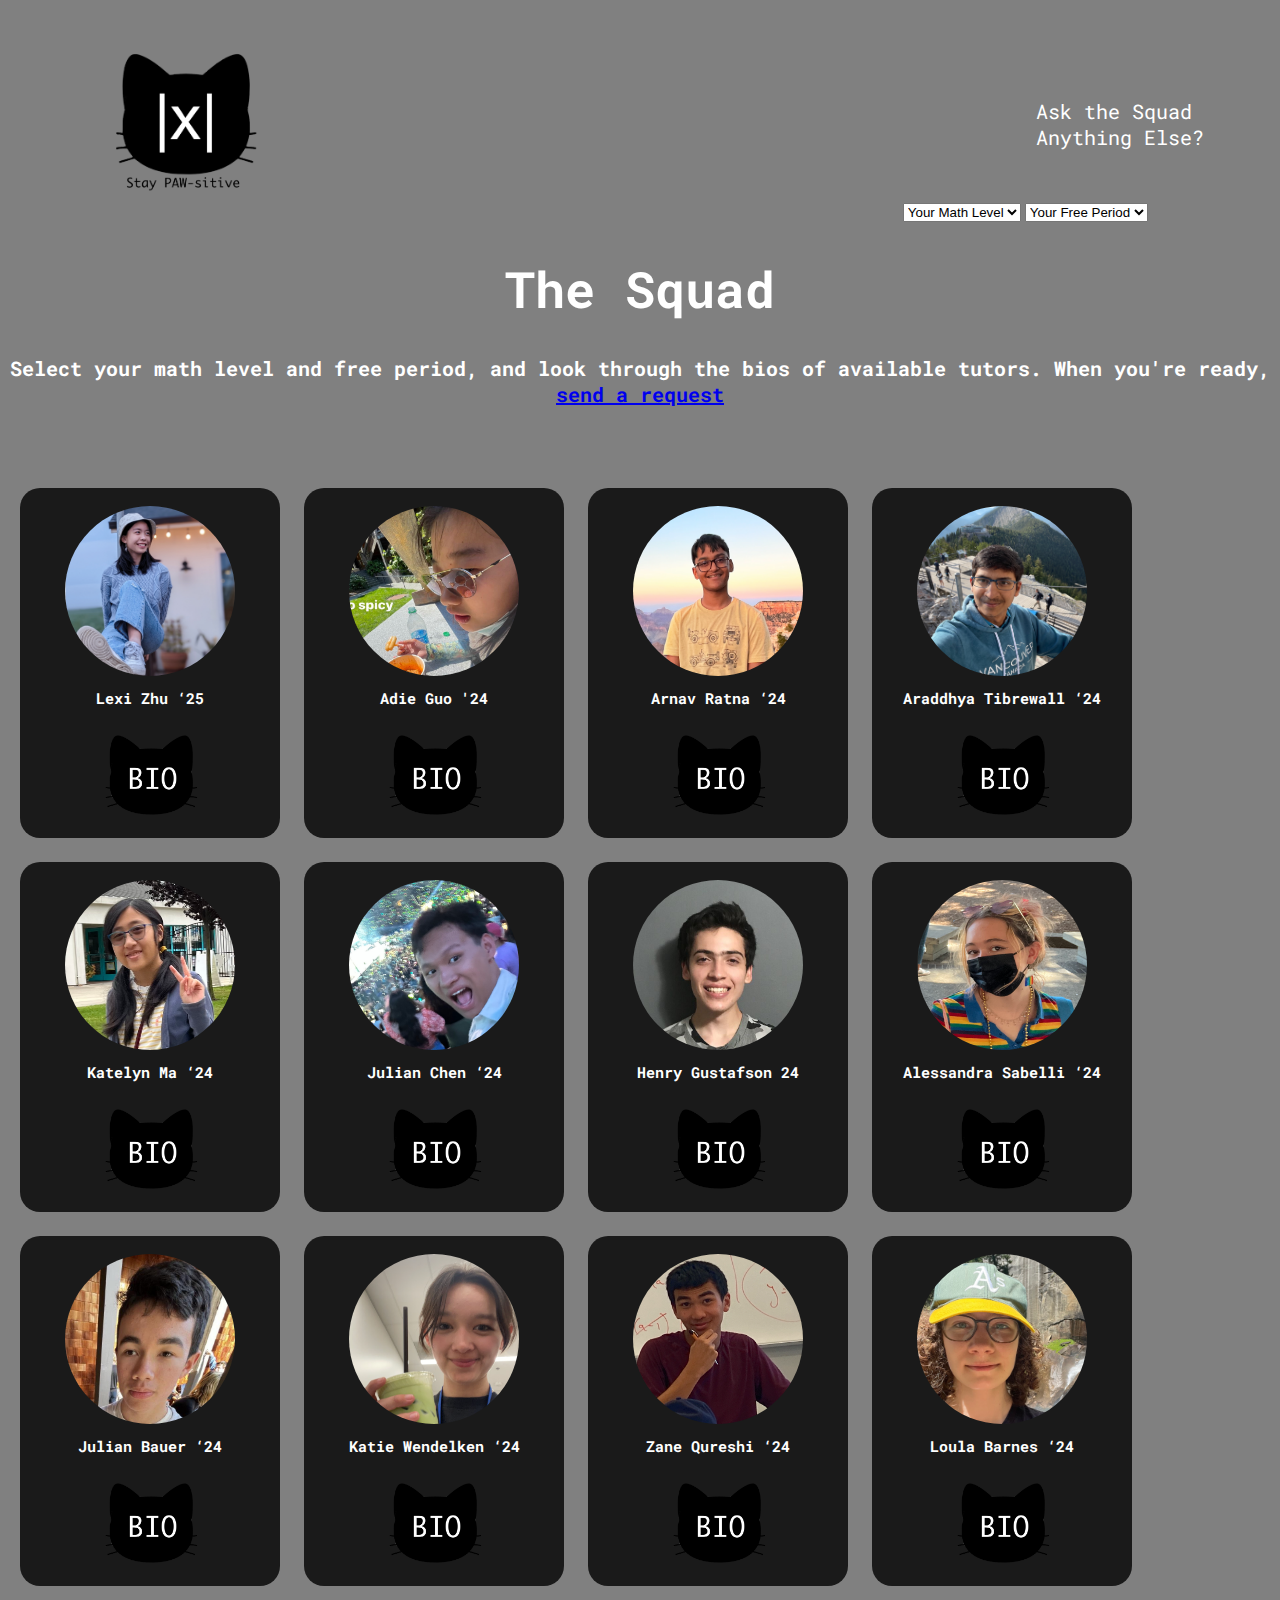
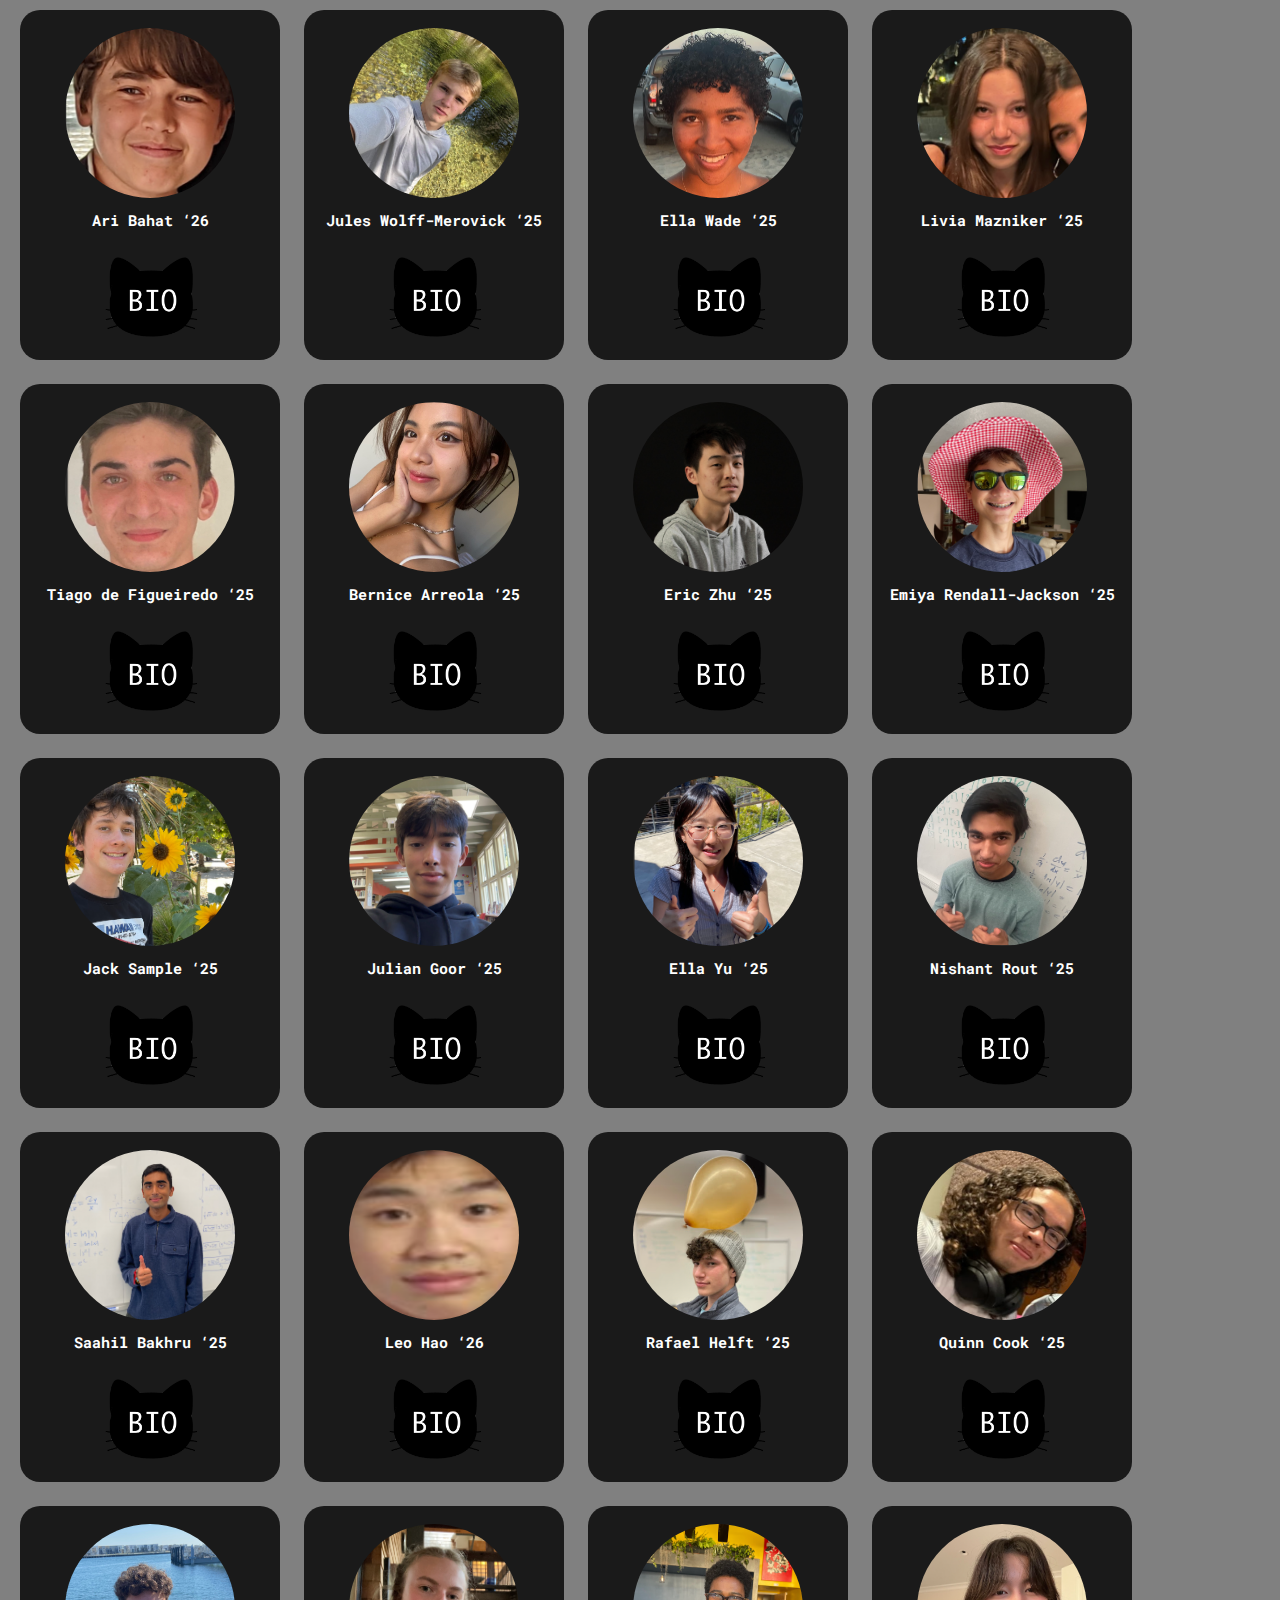
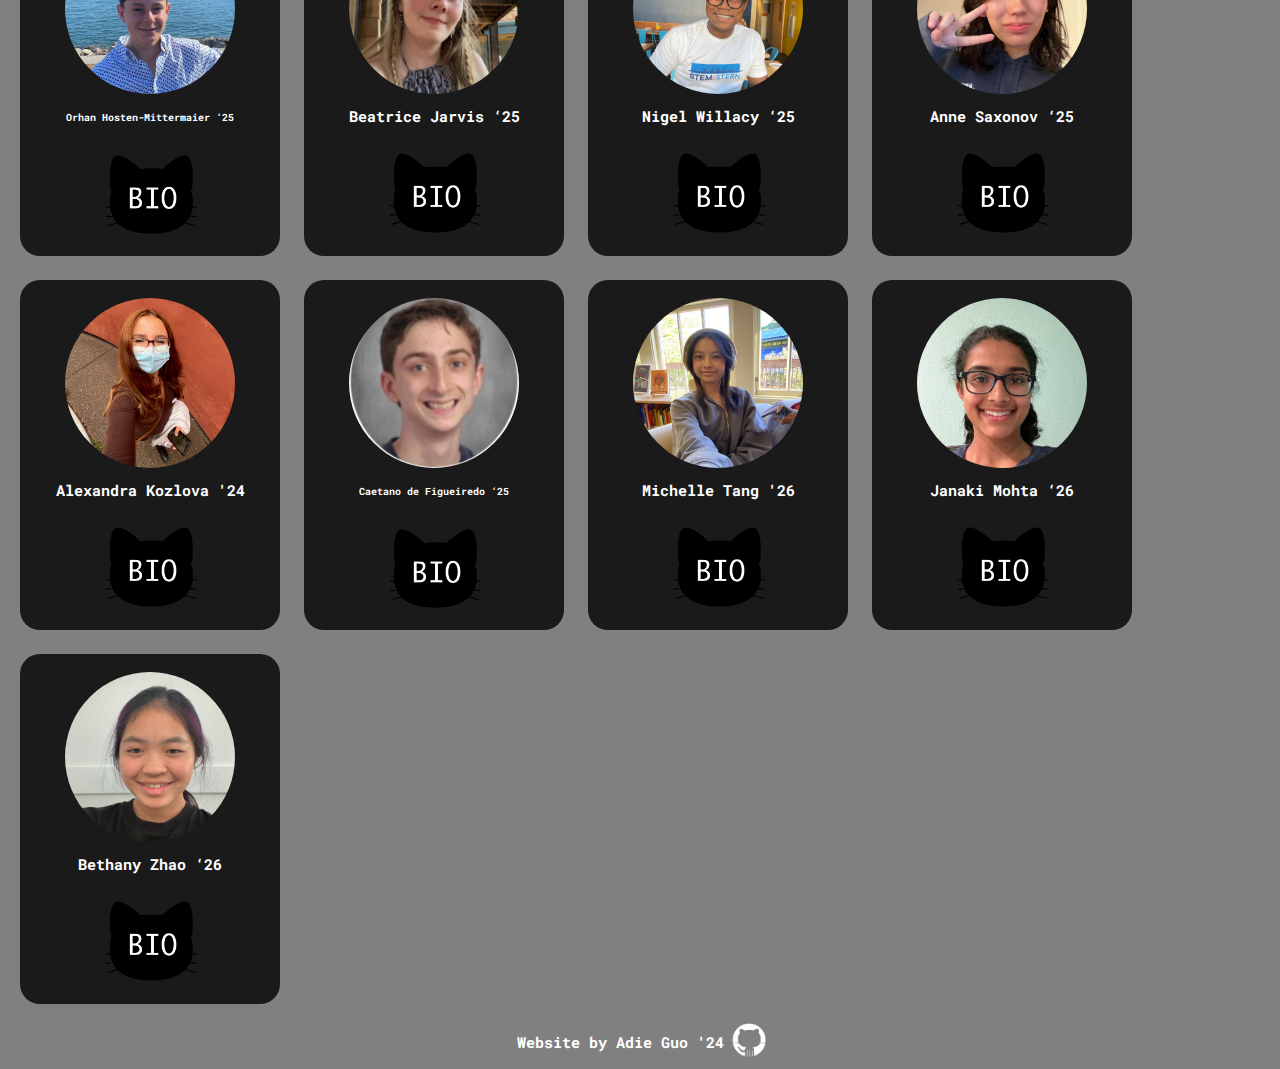
<file: matches.html>
<!DOCTYPE html>
<html style="background-image: none; background-color: gray; overflow-y: visible;">

<head>
  <meta charset="utf-8">
  <meta name="viewport" content="width=device-width">
  <link href="style.css" rel="stylesheet" type="text/css">
  <link href="navbar.css" rel="stylesheet" type="text/css">
  <link rel="preconnect" href="https://fonts.googleapis.com">
  <link rel="preconnect" href="https://fonts.gstatic.com" crossorigin>
  <link href="https://fonts.googleapis.com/css2?family=Questrial&family=Roboto+Mono&display=swap" rel="stylesheet">
</head>

<body style="overflow-y: visible; overflow-x: visible; background-image: none; background-color: gray;">
<script src="matches.js"></script>
  <title>Math Squad</title>
  <br><br>
  <!-- Navbar -->
  <ul>
    <li>
      <div class="column" style="width:8%;"><br></div>
      <a href="index.html"><img src="logo.png" width="20%"></a>
    </li><br>
    <br><br>
    <div class="column" style="width:14%;"><br></div>
    <li><a href="matches.html">Ask the Squad</a></li>
    <li><a href="contacts.html">Anything Else?</a></li>
  </ul>
  <div class="column" style="width:70%;"></div>

  <div>
    <select id="mathlevel" onchange="mathlevel();">
      <option value="">Your Math Level</option>
      <option value="1">1</option>
      <option value="2">2</option>
      <option value="3">3</option>
      <option value="4">3i</option>
      <option value="5">4</option>
      <option value="6">4i</option>
      <option value="7">5</option>
      <option value="8">5i</option>
      <option value="9">6</option>
      <option value="10">Abstract Alg</option>
      <option value="11">Stats</option>
    </select>

    <select id="frees" onchange="frees();">
      <option value="">Your Free Period</option>
      <option value="A">A</option>
      <option value="B">B</option>
      <option value="C">C</option>
      <option value="D">D</option>
      <option value="E">E</option>
      <option value="F">F</option>
      <option value="G">G</option>
      <option value="H">H</option>
    </select>
  </div>

  <center>
    <h1 style="color: white;">The Squad</h1>
  </center>
  <h5 style="font-size: 20px;">Select your math level and free period, and look through the bios of available tutors.
    When you're ready, <a href="https://mail.google.com/mail/u/0/?fs=1&to=aguo@college-prep.org&cc=aratna2@college-prep.org&bcc=rzhu@college-prep.org&su=%5BMATH-SQUAD-REQUEST%5D%20Who%20Ya%20Gonna%20Call?%20Math%20Busters&body=My%20math%20level%20is%20...%20My%20free%20block%20is%20...%20If%20I%20have%20any,%20my%20tutor%20preference(s)%20are%20...&tf=cm">send a request</a></h5>
  <br><br>
  <div class="container">

    <div class="filterDiv 1 2 3 4 5 6 G">
      <br> <img src="lexi.png" alt="Avatar" style="width:170px; height:170px;" class="center"> <h4>Lexi Zhu ‘25</h4> <div class="myDIV"><img src="bio.png" style="width:45%;"></div> <div class="popup hide"> <h2>Lexi Zhu</h2>
      <h3>Hey everyone!! I’m Lexi, and I’m currently a junior in 5i. I know that math is challenging, especially the Exeter method we use here at CPS, but I’m here to guide you and answer any questions you may have :) feel free to contact me anytime by email (rzhu@college-prep.org), or text me at (415) 688-9565 for a faster response. I’m so excited to work with you!</h3> </div> </div>
    
    <div class="filterDiv 1 2 4 6 7 8 10 C E"> <br> <img src="adie.png" alt="Avatar" style="width:170px; height:170px;" class="center"> <h4>Adie Guo '24</h4> <div class="myDIV"><img src="bio.png" style="width:45%;"></div> <div class="popup hide"> <h2>Adie Guo</h2> <h3>Heya, I'm Adie. I'm a senior in Math 6 and Abstract Algebra! I’ve grown up with math and I do indeed love math not only for the satisfaction it brings, but the discussion too. Having a conversation is my kind of teaching. I’m extremely open to help with any questions to do with math: how to approach a problem, what grading is like, any tips to study, etc. Don't leave a problem blank, please reach out! I strongly suggest meeting up with someone if you ever need any help in general!<br>My phone: 510-298-9105 <br> Email: aguo@college-prep.org</h3> </div> </div>
    
    <div class="filterDiv 1 2 3 4 5 6 7 8 10 11 G">
      <br> <img src="arnav.png" alt="Avatar" style="width:170px; height:170px;" class="center"> <h4>Arnav Ratna ‘24</h4> <div class="myDIV"><img src="bio.png" style="width:45%;"></div> <div class="popup hide"> <h2>Arnav Ratna</h2>
      <h3>Hey y’all! I’m Arnav, a senior, and I really love math! I know the math curriculum at CPS can be challenging, so I’m totally open to answering any questions, whether they’re about a specific problem, a general concept, or even some cool property of math! In case you need quick contact, my number is 510-358-0035.</h3> </div> </div>
      <div class="filterDiv 1 2 3 4 5 6 7 8 9 10 11 C">
        <br> <img src="araddhya.png" alt="Avatar" style="width:170px; height:170px;" class="center"> <h4>Araddhya Tibrewall ‘24</h4> <div class="myDIV"><img src="bio.png" style="width:45%;"></div> <div class="popup hide"> <h2>Araddhya Tibrewall</h2>
        <h3>I'm Araddhya, and I'm a senior in Math 6 and Abstract Algebra! When I help you think through problems, I don't give answers, but ask questions to your questions until you've reached the solution by yourself, so you feel pride and accomplishment and all those warm fuzzy feelings. As any of my friends will tell you, I'd rather be helping you than doing my own homework, so reach out through email or text me at 415-996-7236!</h3> </div> </div>
        
      <div class="filterDiv 1 2 3 4 5 6 7 8 11 B">
        <br> <img src="katelyn.png" alt="Avatar" style="width:170px; height:170px;" class="center"> <h4>Katelyn Ma ‘24</h4> <div class="myDIV"><img src="bio.png" style="width:45%;"></div> <div class="popup hide"> <h2>Katelyn Ma</h2>
        <h3>Hi! I'm Katelyn and I'm currently a senior taking Abstract Algebra with Minh. I've always enjoyed math, and it's been one of my favorite classes since elementary school. When understanding concepts in math, I like to break them down into smaller pieces so that the whole pictures make more sense. I also believe that talking things through is one of the best ways to understand something! I love helping people, so if you ever need help with anything math-related, please feel free to contact me at kma@thecollegepreparatoryschool.org or 415-370-1815. I'm always happy to help!</h3> </div> </div>
          
    <div class="filterDiv 1 2 3 4 5 6 7 8 9 A">
      <br> <img src="julianchen.png" alt="Avatar" style="width:170px; height:170px;" class="center"> <h4>Julian Chen ‘24</h4> <div class="myDIV"><img src="bio.png" style="width:45%;"></div> <div class="popup hide"> <h2>Julian Chen</h2>
      <h3>Hey lovelies! My name is Julian, and I am a senior in Math 6. This is my third year on Math Squad, and I'm so excited help you through all of your math struggles, big or small. Starting high school online, plunging head-first into CPS Exeter-style math was a doozy, so I hope I can help you navigate the transition from what I can imagine was a more tame middle school math into CPS math. If you work with me, I won't be giving you the answers just like that ;), instead, I'll ask you so many guiding questions that you'll start to feel like the tutor yourself. I've found that this way of figuring out the concepts yourself learns to deeper learning and longer term memory.
      <br>
      Most importantly, I want remind you that you ARE a "math person". I believe everyone can become a "math person." So please reach out to me anytime at (510)-230-3937, or email me at jchen@college-prep.org. My free block is A block, as well as any community open blocks.</h3> </div> </div>
      
      <div class="filterDiv 1 2 3 4 5 6 7 8 9 10 E F">
      <br> <img src="henry.png" alt="Avatar" style="width:170px; height:170px;" class="center"> <h4>Henry Gustafson 24</h4> <div class="myDIV"><img src="bio.png" style="width:45%;"></div> <div class="popup hide"> <h2>Henry Gustafson</h2>
      <h3>Hi! I'm Henry and I'm a senior in Math 6 and Abstract Algebra. I have always loved math, but I know it can be a very challenging subject. Math at College Prep can be especially difficult if you are stuck on a problem, but I think it is important to be patient because when you can find the solution to a problem yourself, you can get a really deep understanding of the concept. I'd love to help you work through any problems you are stuck on! I'm free E and F blocks and most open periods/lunches. Feel free to email me at hgustafson@college-prep.org (or text: 415-730-8494).</h3> </div> </div>
      
      <div class="filterDiv 1 2 3 4 5 6 7 8 11 C G">
        <br> <img src="alessandra.png" alt="Avatar" style="width:170px; height:170px;" class="center"> <h4>Alessandra Sabelli ‘24</h4> <div class="myDIV"><img src="bio.png" style="width:45%;"></div> <div class="popup hide"> <h2>Alessandra Sabelli</h2>
        <h3>Hey y’all! I’m Ally and I’m a senior in Math 6 and Stats. While I’ve always loved learning math, CPS's Exeter method was a big adjustment for me. I owe so much to my amazing peers for their help and patience. I'd love to pass that patience and compassion along to anyone who needs help with anything math-y!</h3> </div> </div>
        
      <div class="filterDiv 1 2 3 4 5 6 E">
      <br> <img src="julianbauer.jpg" alt="Avatar" style="width:170px; height:170px;" class="center"> <h4>Julian Bauer ‘24</h4> <div class="myDIV"><img src="bio.png" style="width:45%;"></div> <div class="popup hide"> <h2>Julian Bauer</h2>
      <h3>Hello, I call myself Julian Bauer. I have always enjoyed doing math, learning about concepts that bend my brain like a pretzel and expand my mind like rising bread. Although it took me a while to get used to, I have learned to love College Prep's Exeter method, which allows me to achieve a deep understanding of problems I struggle with when finding the solution, similar to how bread baked in the deep warmth of an oven will taste better than dough heated in a microwave. Much like a patient baker kneading dough, I will try to guide you to the solutions by asking as many questions as I can, each query a gentle fold in the bread-making process, making clearer what concepts specific math problems hint at until we reach a well-baked understanding. I can usually meet E block and open blocks, please email me at jbauer@thecollegepreparatoryschool.org!</h3> </div> </div>
     
      <div class="filterDiv 1 2 3 4 5 6 7 8 9 10 B G">
        <br> <img src="katie.png" alt="Avatar" style="width:170px; height:170px;" class="center"> <h4>Katie Wendelken ‘24</h4> <div class="myDIV"><img src="bio.png" style="width:45%;"></div> <div class="popup hide"> <h2>Katie Wendelken</h2>
        <h3>Hey! I'm Katie and I am a senior in math 6 and abstract algebra. I'm a patient teacher, and I can alter my teaching method if needed. I like to listen first to your thoughts on the problem and respond to those before giving my suggestions. My free blocks are B and G. Feel free to reach out! (kwendelken@college-prep.org)</h3> </div> </div>
        <div class="filterDiv 1 2 3 4 5 6 7 8 9 10 C H">
          <br> <img src="zane.png" alt="Avatar" style="width:170px; height:170px;" class="center"> <h4>Zane Qureshi ‘24</h4> <div class="myDIV"><img src="bio.png" style="width:45%;"></div> <div class="popup hide"> <h2>Zane Qureshi</h2>
          <h3>Hi, I'm Zane, I'm a senior and I'm currently taking Math 6 and Stats, and debatably Abstract Algebra (that's a story that I'd love to chat about!) I am very well-versed in CPS math, having taken classes from i classes to non-i classes and Math 2 to Math 6. Math is one of my passions and nothing beats chatting with someone about a good problem. My biggest teaching philosophy is working up to an idea. If there's a concept that you do not understand, I like to work from what concepts you know and build up to what you know. I'm a friendly guy who loves math and if you want to  contact, either contacting me by email at zqureshi@thecollegepreparatoryschool.org or text me at (408) 706-0954</h3> </div> </div>
        
        <div class="filterDiv 1 2 3 4 5 6 8 G H">
          <br> <img src="loula.jpg" alt="Avatar" style="width:170px; height:170px;" class="center"> <h4>Loula Barnes ‘24</h4> <div class="myDIV"><img src="bio.png" style="width:45%;"></div> <div class="popup hide"> <h2>Loula Barnes</h2>
          <h3>Hi I'm Loula, a senior in 5i! I love helping people out with math, whether it's helping prepare for a test or just going through a tricky problem. I know that sometimes the methods we learn in math don't feel intuitive, so I like guiding people through the logic behind all the formulas and procedures to demystify them. I hope you meet with you soon!</h3> </div> </div>
        
          <div class="filterDiv 1 2 3 4 5 6 D F">
            <br> <img src="ari.png" alt="Avatar" style="width:170px; height:170px;" class="center"> <h4>Ari Bahat ‘26</h4> <div class="myDIV"><img src="bio.png" style="width:45%;"></div> <div class="popup hide"> <h2>Ari Bahat</h2>
            <h3>I'm Ari, and I love math! I started CPS in 2, and I am now in 5i. This means that I've set up learning practices and systems for a math level you are in. Sometimes it can be hard to learn a new concept, or how to apply one you've already learned. I'm in the learning center most of the time if you want to find me without scheduling a meeting.</h3> </div> </div>
          
      <div class="filterDiv 1 3 4 5 6 A G">
      <br> <img src="jules1.png" alt="Avatar" style="width:170px; height:170px;" class="center"> <h4>Jules Wolff-Merovick ‘25</h4> <div class="myDIV"><img src="bio.png" style="width:45%;"></div> <div class="popup hide"> <h2>Jules Wolff-Merovick</h2>
      <h3>Hi! I'm Jules and I'm a junior in Math 5i. I am a big fan of drawing diagrams to explain confusing problems because I find it hard to comprehend concepts without visualizing them. I try to be super clear in my explanations so that you can get a thorough understanding of whatever's confusing you, instead of just helping you answer a single question. If you're having any issues with math, big or small, I'm more than happy to help!</h3> </div> </div>
      
      <div class="filterDiv 1 2 G">
      <br> <img src="ellawade.png" alt="Avatar" style="width:170px; height:170px;" class="center"> <h4>Ella Wade ‘25</h4> <div class="myDIV"><img src="bio.png" style="width:45%;"></div> <div class="popup hide"> <h2>Ella Wade</h2>
      <h3>Hello there! My name is Ella. I’m a junior, I’m in math 5i, and I have the pleasure of being one of your math squad tutors. My favorite math topic is good ol’ algebra, and I love talking about math with people. My favorite part about math classes at College Prep is their collaborative nature, and I hope to be a part of making math class feel collaborative for you too. As for my teaching philosophy, I’m a big proponent of showing your work when solving problems and showing what you know before you think to say “I can’t solve this.” Given that philosophy, I’ll do my best to let my tutee demonstrate their thinking before I jump in with any of my ideas. Sometimes I like to do the problem myself so that we can compare ideas and approaches to the problem, if that sounds useful. Regardless of my go-to methods, I’d like to know what methods of teaching/learning work for you, and that’s the way we can tackle problems together! Also, if you’d ever like to talk study strategies or have other non-problem-solving oriented questions, I’m always happy to help with that too!</h3> </div> </div>
      
      <div class="filterDiv 1 2 3 D H">
      <br> <img src="livia.png" alt="Avatar" style="width:170px; height:170px;" class="center"> <h4>Livia Mazniker ‘25</h4> <div class="myDIV"><img src="bio.png" style="width:45%;"></div> <div class="popup hide"> <h2>Livia Mazniker</h2>
      <h3>Hi, my name is Livia and I'm a junior. Math has always been my favorite subject, but math at CPS is taught very differently compared to other schools and it can be a hard adjustment. I'm here to support you through that learning process and make sure you thoroughly understand every unit. Feel free to reach out and schedule a meeting, I look forward to helping you all!</h3> </div> </div>
      
      <div class="filterDiv 1 2 3 4 5 6 A C">
      <br> <img src="tiago.png" alt="Avatar" style="width:170px; height:170px;" class="center"> <h4>Tiago de Figueiredo ‘25</h4> <div class="myDIV"><img src="bio.png" style="width:45%;"></div> <div class="popup hide"> <h2>Tiago de Figueiredo</h2>
      <h3>Hi! My name is Tiago, and I'm a Junior. I love math and history; aside from that, I'm a huge sports fan (Lakers/Argentina Soccer/Man United/Giants/Raiders) and play tennis and basketball. I also like researching geopolitics, especially in Africa and do debate and robotics. I'm always available to talk during the school day about anything, and like to use multiple strategies for solving problems, so I can usually do discussion based or geometry based or algebra based explanations depending on what you need.</h3> </div> </div>
      
      <div class="filterDiv 1 2 3 4 5 6 B">
      <br> <img src="bernice.png" alt="Avatar" style="width:170px; height:170px;" class="center"> <h4>Bernice Arreola ‘25</h4> <div class="myDIV"><img src="bio.png" style="width:45%;"></div> <div class="popup hide"> <h2>Bernice Arreola</h2>
      <h3>Hi, I'm Bernice and am currently a junior in Math 5 :)<br>
      The Exeter method is tricky, and it took me awhile to adapt to it. By discovering which study practices worked best for me, I overcame my hesitation surrounding the method, and ultimately, surrounding math at CPS. I have plenty of tips and tricks up my sleeve, so contact me by email: barreola@college-prep.org and I will be there during a B block to support you academically (and in other ways if you would like)!</h3> </div> </div>
      
      <div class="filterDiv 1 2 3 4 5 6 C">
      <br> <img src="eric.jpg" alt="Avatar" style="width:170px; height:170px;" class="center"> <h4>Eric Zhu ‘25</h4> <div class="myDIV"><img src="bio.png" style="width:45%;"></div> <div class="popup hide"> <h2>Eric Zhu</h2>
      <h3>Hi! I'm Eric, and I'm currently a Junior in 5i. I've found that math can get pretty frustrating, especially when the explanation behind concept or theorem just doesn't make sense. However, when I actually get the logic behind these these different equations, I find that problems become much easier, and much more rewarding. Ultimately, it becomes easier when the puzzle pieces fall in place. When doing or explaining a math problem or concept, I like to emphasize the "logic" behind why a specific equation works, and the "why" behind a concept that could be confusing, to help form a more intuitive understanding behind how math works as it does. I'll also be sure to guide you through the problem at a pace that doesn't feel rushed or disorganized, and ask questions that point toward the solution. Finally, feel free to email or text me at any time!</h3> </div> </div>
      
      <div class="filterDiv 1 2 3 4 5 6 C F">
      <br> <img src="emiya.png" alt="Avatar" style="width:170px; height:170px;" class="center"> <h4>Emiya Rendall-Jackson ‘25</h4> <div class="myDIV"><img src="bio.png" style="width:45%;"></div> <div class="popup hide"> <h2>Emiya Rendall-Jackson</h2>
      <h3>Hey everyone! I’m Emiya, a junior in math 5i. I’ve loved math for as long as I can remember, and I love helping others with math even more. I’ll do my best to help you arrive at the correct answer yourself; I’ll simply be there guiding you in the right direction. Also, I value learning multiple approaches to every problem, so if one method doesn’t click with you, we can always take a different approach. Feel free to schedule a meeting with me if there are math problems or concepts you want to work on – I’m always happy to help!</h3> </div> </div>
      
      <div class="filterDiv 1 2 3 4 5 6 A E">
      <br> <img src="jack.png" alt="Avatar" style="width:170px; height:170px;" class="center"> <h4>Jack Sample ‘25</h4> <div class="myDIV"><img src="bio.png" style="width:45%;"></div> <div class="popup hide"> <h2>Jack Sample</h2>
      <h3>I’m super comfortable talking to new people, and I really just want to help anyone who needs it. I’m patient and talkative.</h3> </div> </div>
      
      <div class="filterDiv 1 2 3 4 5 6 7 8 F H">
      <br> <img src="juliangoor.png" alt="Avatar" style="width:170px; height:170px;" class="center"> <h4>Julian Goor ‘25</h4> <div class="myDIV"><img src="bio.png" style="width:45%;"></div> <div class="popup hide"> <h2>Julian Goor</h2>
      <h3>Math is one of my favorite subjects if not my favorite subject in school and I also love to teach! I've had previous experience tutoring students in the partners program and also 1 on 1 math tutoring this past summer. In terms of my teaching style, I would say that I'm patient and also very thorough.</h3> </div> </div>
      <div class="filterDiv 2 3 4 5 6 C">
        <br> <img src="ellayu.png" alt="Avatar" style="width:170px; height:170px;" class="center"> <h4>Ella Yu ‘25</h4> <div class="myDIV"><img src="bio.png" style="width:45%;"></div> <div class="popup hide"> <h2>Ella Yu</h2>
        <h3>I'm Ella! And I'd love to meet with you and chat about math. I can definitely empathize with the frustration that comes from not knowing how to do a problem, topics from class not sticking, and doing great on hw but throwing on tests. But I'd love to help you move past these obstacles. And please don't feel intimidated to meet with me! I'm pretty goofy and harmless. :)</h3> </div> </div>
          
      <div class="filterDiv 1 2 3 4 5 6 8 10 F">
        <br> <img src="nishant.png" alt="Avatar" style="width:170px; height:170px;" class="center"> <h4>Nishant Rout ‘25</h4> <div class="myDIV"><img src="bio.png" style="width:45%;"></div> <div class="popup hide"> <h2>Nishant Rout</h2>
        <h3>Hi! I'm Nishant! Something you should know about me is that if multiplication is involved we won't use tables. Granted, benches are fine. But as far as tutoring goes, I know that I myself have found a lot of help and inspiration in getting one-on-one help outside of the classroom, and it's enabled me to find a lot of joy in math. I hope to pass that along as I tutor, helping people become more confident in their math ability at any level.</h3> </div> </div>
        
      
      <div class="filterDiv 1 2 3 4 5 6 F">
      <br> <img src="saahil.png" alt="Avatar" style="width:170px; height:170px;" class="center"> <h4>Saahil Bakhru ‘25</h4> <div class="myDIV"><img src="bio.png" style="width:45%;"></div> <div class="popup hide"> <h2>Saahil Bakhru</h2>
      <h3>Ever since third grade, I have had a passion for math. I loved learning new math, and helping my fellow classmates with math. I love talking about math, and I am very patient when helping others with math. Come to me if you have any questions about your math homework or studying for a test, I am happy to help! Wanna hear a math joke? Parallel lines have so much in common... it's a shame they'll never meet!</h3> </div> </div>
      <div class="filterDiv 1 2 3 4 B">
        <br> <img src="leo.png" alt="Avatar" style="width:170px; height:170px;" class="center"> <h4>Leo Hao ‘26</h4> <div class="myDIV"><img src="bio.png" style="width:45%;"></div> <div class="popup hide"> <h2>Leo Hao</h2>
        <h3>Hi I'm Leo and I am a sophomore. Math can be challenging and I am here to hopefully answer all your questions.</h3> </div> </div>
     
        <div class="filterDiv 1 2 3 4 6 B H">
          <br> <img src="rafael.png" alt="Avatar" style="width:170px; height:170px;" class="center"> <h4>Rafael Helft ‘25</h4> <div class="myDIV"><img src="bio.png" style="width:45%;"></div> <div class="popup hide"> <h2>Rafael Helft</h2>
          <h3>Heya! I'm Rafael and I'm a Junior in math 4i. I've always loved learning about math and helping out others. I want to help you all find the answers and unlock the methodology from the skills you already know. If you'd like some help, feel free to contact me! I'm free B (except B3 junior wellness) and H. You can email me (rhelft@college-prep.org) or text me (5109109093)!</h3> </div> </div>
          
        <div class="filterDiv 1 2 3 4 5 6 7 8 9 D H">
          <br> <img src="quinn.png" alt="Avatar" style="width:170px; height:170px;" class="center"> <h4>Quinn Cook ‘25</h4> <div class="myDIV"><img src="bio.png" style="width:45%;"></div> <div class="popup hide"> <h2>Quinn Cook</h2>
          <h3>Math is fun :) but it can also be incredibly frustrating :( which is why I’m here to help you keep math :) and not :(</h3> </div> </div>
          
      <div class="filterDiv 1 2 3 4 5 6 C G">
      <br> <img src="orhan.jpg" alt="Avatar" style="width:170px; height:170px;" class="center"> <h5>Orhan Hosten-Mittermaier ‘25</h5> <div class="myDIV"><img src="bio.png" style="width:45%;"></div> <div class="popup hide"> <h2>Orhan Hosten-Mittermaier</h2>
      <h3>Hi, I am Orhan and currently in Math 5i. I personally am a big fan of talking through problems out loud, especially with others. Because of this, I like to discuss different thought-processes together. Finally, I will always try to come to an answer with you instead of telling you, because then you gain the valuable experience of working through the problem.</h3> </div> </div>
      
      <div class="filterDiv 1 2 3 4 A F">
        <br> <img src="beatrice.png" alt="Avatar" style="width:170px; height:170px;" class="center"> <h4>Beatrice Jarvis ‘25</h4> <div class="myDIV"><img src="bio.png" style="width:45%;"></div> <div class="popup hide"> <h2>Beatrice Jarvis</h2>
        <h3>Hi, I’m Beatrice and I’m a junior in 4i. Being in the i track is challenging and I understand the importance of help from the others to understand the material.</h3> </div> </div>
        
      <div class="filterDiv 1 2 3 4 5 6 7 C E">
      <br> <img src="nigel.png" alt="Avatar" style="width:170px; height:170px;" class="center"> <h4>Nigel Willacy ‘25</h4> <div class="myDIV"><img src="bio.png" style="width:45%;"></div> <div class="popup hide"> <h2>Nigel Willacy</h2>
      <h3>I'd love to work through a problem together and I am patient! Anyways, here's a math (+ latin club) joke:
      <br>
      Why did the Romans think algebra was too easy? Because they always knew X was 10 :)</h3> </div> </div>
      
      <div class="filterDiv 1 3 4 5 6 8 G">
      <br> <img src="anne.png" alt="Avatar" style="width:170px; height:170px;" class="center"> <h4>Anne Saxonov ‘25</h4> <div class="myDIV"><img src="bio.png" style="width:45%;"></div> <div class="popup hide"> <h2>Anne Saxonov</h2>
      <h3>Hey! I'm Anne, a junior in Math 5i. I've loved math ever since middle school, and I know that the Exeter curriculum can be difficult, but it can also be really rewarding, especially if you reach out to tutors and teachers for help. I've been tutoring math since middle school, and I would love to help out in any way I can. We can work on homework, I can help you study for tests or quizzes, we can discuss specific problems— I'm down to help with anything at all math-related. I have G free, but I'm totally happy to meet during opens or lunches or after school. You can email me at asaxonov@college-prep.org or text me at 925-964-5214 :)</h3> </div> </div>
      
      <div class="filterDiv 1 2 5 B H">
        <br> <img src="alexandra.png" alt="Avatar" style="width:170px; height:170px;" class="center"> <h4>Alexandra Kozlova '24</h4> <div class="myDIV"><img src="bio.png" style="width:45%;"></div> <div class="popup hide"> <h2>Alexandra Kozlova</h2>
        <h3>Hi I'm Alex 🐐! I'm currently a senior. I enjoy working through problems slowly, and finding new ways to make math fun! I genuinely enjoy helping others with math, and I hope to inspire a passion for math in others :) I know math can get really tough, and certain problems can become incredibly tedious, so as a math squad member I will be there for you if you need a patient, helping hand. My free blocks are B and F, please reach out to me by email (akozlova@college-prep.org).</h3> </div> </div>

    <div class="filterDiv 1 2 3 4 5 6 A C">
      <br> <img src="caetano.png" alt="Avatar" style="width:170px; height:170px;" class="center"> <h5>Caetano de Figueiredo ‘25</h5> <div class="myDIV"><img src="bio.png" style="width:45%;"></div> <div class="popup hide"> <h2>Caetano de Figueiredo</h2>
      <h3>Hi! My name is Caetano and I am a Junior this year. I really enjoy math, both learning and explaining. I play basketball and tennis, and also do speech. When tutoring for math, I like drawing diagrams or explaining concepts in simple conceptual terms before moving on to more complex applications. I also like discussion, and am patient. I am open to questions, and recognize that different people will learn with different explanations. I am excited to be on Math Squad!</h3> </div> </div>
      
     
      <div class="filterDiv 1 2 3 4 5 E">
        <br> <img src="michelle.jpg" alt="Avatar" style="width:170px; height:170px;" class="center"> <h4>Michelle Tang '26</h4> <div class="myDIV"><img src="bio.png" style="width:45%;"></div> <div class="popup hide"> <h2>Michelle Tang</h2>
        <h3>Hi! My name is Michelle, a sophomore in 4i, and super excited to be in Math squad this year :). I've always loved math in general, I love discussing math problems with people, and I love the feeling of satisfaction when you solve a problem. I am a pretty patient person, so please don't be afraid to bombard me with questions. Some of my hobbies are dance, playing video games, and drawing :) The Math system at CPS is definitely different than others, and going through that was definitely a struggle for me too, so I can help with that too. If you ever need help with your math, or just want to discuss a concept, please don't hesitate to reach out to me at (mtang@college-prep.org) :)</h3> </div> </div>
        <div class="filterDiv 1 2 3 4 5 A">
          <br> <img src="janaki.png" alt="Avatar" style="width:170px; height:170px;" class="center"> <h4>Janaki Mohta ‘26</h4> <div class="myDIV"><img src="bio.png" style="width:45%;"></div> <div class="popup hide"> <h2>Janaki Mohta</h2>
          <h3>Hi! I'm Janaki, a sophomore in 4i who is passionate about math. I learn best with a discussion, Q&A-based format, and I try to teach math in the same way. Rather than simply giving you the solution to a math problem, I will guide you through its solution process and help you understand the reasoning, so that you can answer similar questions in the future. If you have a question or need help with anything math-related, don't hesitate to reach out! Email me at jmohta@college-prep.org.</h3> </div> </div>
          
          <div class="filterDiv 1 2 5 A H">
            <br> <img src="bethany.png" alt="Avatar" style="width:170px; height:170px;" class="center"> <h4>Bethany Zhao ‘26</h4> <div class="myDIV"><img src="bio.png" style="width:45%;"></div> <div class="popup hide"> <h2>Bethany Zhao</h2>
            <h3>Hi, I'm Bethany. I am a sophomore in Math 4! I love solving problems, and math is a great outlet for that. I understand that math can be confusing at times, which is why I'm here. Hopefully, through discussion and sometimes a little research, I can help you solve your problems. </h3> </div> </div>
            

        </div>
        
<table class="tablecenter">
<tr>
<td>
  <h4>Website by Adie Guo '24</h4>
</td>
<td>
<a href="https://github.com/adelene-guo/Math-Squad-Website.git" target="_blank"><img src="github.png" width="10%"></a>
</td>
</tr>
</table>
</body>

</html>
</file>
<file: style.css>
html, body {
  max-width: 100%;
  max-height: 100vh;
  overflow-y: hidden;
  overflow-x: hidden;
  background-repeat: no-repeat;
  background-attachment: fixed; 
  background-size: cover;
  background-image: url(https://c.tenor.com/80SYQns-DF8AAAAd/stare-cat.gif);
}
div{
  overflow-x: hidden;
}
img{
  text-align: center;
}

.center {
  display: block;
  margin-left: auto;
  margin-right: auto;
  width: 50%;
  border-radius: 50%;
}

.column {
  float: left;
  width: 12.5%;
  padding: 5px;
}
.container{
  overflow: hidden;
}

.filterDiv {
   width: 260px;
 height: 350px;
 background-color: #1a1a1a;
 border-radius: 20px;
  float: left;
  margin: 12px;
  overflow: hidden;
}
.show {
  display: block;
}
.hide {
  display: none;
}


a{
  font-family: 'Roboto Mono';
  font-size: 20px;
}

h4{
  font-family: 'Roboto Mono';
  font-size: 15px;
  color:white;
  text-align: center;
  line-height: 5px;

}

h5{
  font-family: 'Roboto Mono';
  font-size: 10px;
  color:white;
  text-align: center;
}

h1{
  font-family: 'Roboto Mono';
  font-size: 50px;
}
.equations {
 height: 120px;	
 overflow: hidden;
 position: relative;
}
.equations h3{
  font-family: 'Roboto Mono';
font-size: 30px;
color:white;
 position: absolute;
 width: 100%;
 height: 100%;
 margin: 0;
 line-height: 50px;
 text-align: center;
 /* Starting position */
 -moz-transform:translateX(-100%);
 -webkit-transform:translateX(-100%);	
 transform:translateX(-100%);
 /* Apply animation to this element */	
 -moz-animation: equations 5s linear infinite;
 -webkit-animation: equations 5s linear infinite;
 animation: equations 5s linear infinite;
}
@-moz-keyframes equations {
 0%   { -moz-transform: translateX(-100%); }
 100% { -moz-transform: translateX(100%); }
}
@-webkit-keyframes equations {
 0%   { -webkit-transform: translateX(-100%); }
 100% { -webkit-transform: translateX(100%); }
}
@keyframes equations {
 0%   { 
 -moz-transform: translateX(-100%); 
 -webkit-transform: translateX(-100%); 
 transform: translateX(-100%); 		
 }
 100% { 
 -moz-transform: translateX(100%); 
 -webkit-transform: translateX(100%); 
 transform: translateX(100%); 
 }
}


.equations1 {
  height: 150px;	
  overflow: hidden;
  position: relative;
 }
.equations1 h3{
font-family: 'Roboto Mono';
font-size: 30px;
color:white;
 position: absolute;
 width: 100%;
 height: 100%;
 margin: 0;
 line-height: 50px;
 text-align: center;
 /* Starting position */
 -moz-transform:translateX(100%);
 -webkit-transform:translateX(100%);	
 transform:translateX(100%);
 /* Apply animation to this element */	
 -moz-animation: equations1 5s linear infinite;
 -webkit-animation: equations1 5s linear infinite;
 animation: equations1 5s linear infinite;
}
@-moz-keyframes equations1 {
 0%   { -moz-transform: translateX(100%); }
 100% { -moz-transform: translateX(-100%); }
}
@-webkit-keyframes equations1 {
 0%   { -webkit-transform: translateX(100%); }
 100% { -webkit-transform: translateX(-100%); }
}
@keyframes equations1 {
 0%   { 
 -moz-transform: translateX(100%); 
 -webkit-transform: translateX(100%);
 transform: translateX(100%); 		
 }
 100% { 
 -moz-transform: translateX(-100%); 
 -webkit-transform: translateX(-100%); 
 transform: translateX(-100%); 
 }
}

.card {
 width: 260px;
 height: 350px;
 background-image: linear-gradient(163deg, #00ff75 0%, #3700ff 100%);
 border-radius: 20px;
 transition: all .3s;
}

.card2 {
  
 width: 260px;
 height: 350px;
 background-color: #1a1a1a;
 border-radius: 20px;
 transition: all .2s;
}

.card2:hover {
 transform: scale(0.98);
}

.card:hover {
 box-shadow: 0px 0px 30px 1px rgba(0, 255, 117, 0.30);
}
.myDIV{
  text-align: center;
  margin: 0px;
  display:inline-block;
  position:relative;
  padding:0px;
  border:0px;
}
.myDIV:hover + .hide {
  display: block;
  font-family: 'Roboto Mono';
  font-size: 10px;
  color:white;
  text-align: center;
}

.popup {
    background-color: black;
    z-index: 99 !important;
    width: 420px;
    padding: 30px 40px;
    position: fixed;
    transform: translate(-50%,-50%);
    left: 50%;
    top: 50%;
    border-radius: 8px;
    font-family: "Roboto Mono",sans-serif;
    display: none; 
    text-align: center;
}
.popup h1 {
    margin-top: 10px;
    margin-left: 20px;
    margin-right: 20px;
    font-family: 'Roboto Mono';
    color:#fff;
}
.popup h2 {
  text-align: center;
    margin-top: 10px;
    margin-left: 10px;
    margin-right: 10px;
    font-family: 'Roboto Mono';
    color:#fff;
}
.popup .close {
    position: sticky;
    top: 20px;
    right: 30px;
    transition: all 200ms;
    font-size: 30px;
    font-weight: bold;
    text-decoration: none;
    color: #fff;
}

.popup .close:hover {
    color:black;
}

.popup .content {
    max-height: 30%;
    overflow: auto;
}

.tablecenter{
  margin-left: 40%;
}
</file>
<file: navbar.css>
ul {
   list-style-type: none;
   margin: 0;
   padding: 0;
   overflow: hidden;
   background-color: #00000000;
 }
 
 li {
   float: left;
 }
 
 li a {
   color: white;
   text-align: center;
   padding: 14px 16px;
   text-decoration: none;
 }
 
 li a:hover:not(.active) {
   background-color: #00000000;
 }
 
 .active {
   background-color: #00000000;
 }
</file>
